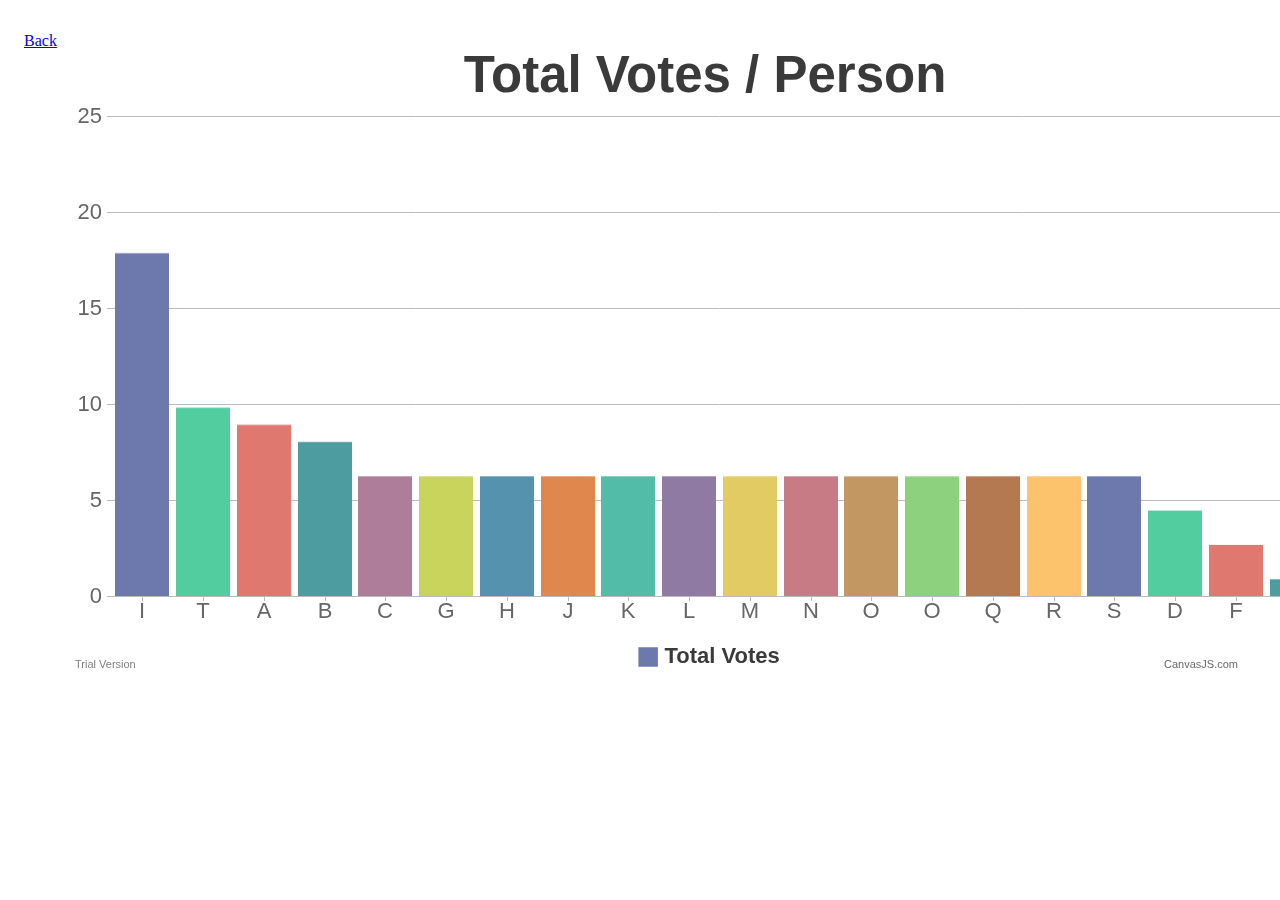
<file: stats.html>
<!DOCTYPE HTML>

<html>

<head>

  <meta charset="UTF-8" />

  <script src="assets/js/canvasjs.min.js"></script>

</head>

<script>

window.onload = function () {

function compareDataPointYAscend(dataPoint1, dataPoint2) {
		return dataPoint2.y - dataPoint1.y;
}

 
var chart = new CanvasJS.Chart("chartContainer", {
	animationEnabled: true,
	theme: "light2",
	title: {
		text: "Total Votes / Person"
	},
	axisX: {
		valueFormatString: "MMM"
	},
	axisY: {
		prefix: "",
		labelFormatter: addSymbols
	},
	toolTip: {
		shared: true
	},
	legend: {
		cursor: "pointer",
		itemclick: toggleDataSeries
	},
	data: [
	{
		type: "column",
		name: "Total Votes",
		showInLegend: true,
		xValueFormatString: "MMMM YYYY",
		yValueFormatString: "",
		dataPoints: [
			{ y: 10, label:"A"},
			{ y: 9,  label:"B"  },
			{ y: 7,  label:"C" },
			{ y: 5,  label:"D" },
			{ y: 1,  label:"E" },
			{ y: 3, label:"F" },
			{ y: 7,  label:"G" },
			{ y: 7,  label:"H" },
			{ y: 20,  label:"I" },
			{ y: 7,  label:"J" },
			{ y: 7,  label:"K" },
			{ y: 7,  label:"L" },
			{ y: 7,  label:"M" },
			{ y: 7,  label:"N" },
			{ y: 7,  label:"O" },
			{ y: 7,  label:"O" },
			{ y: 7,  label:"Q" },
			{ y: 7,  label:"R" },
			{ y: 7,  label:"S" },
			{ y: 11,  label:"T"}
		]
	}, 
	]
});

chart.options.data[0].dataPoints.sort(compareDataPointYAscend);
	
chart.render();

function addSymbols(e) {
	var suffixes = ["", "K", "M", "B"];
	var order = Math.max(Math.floor(Math.log(e.value) / Math.log(1000)), 0);

	if( order > suffixes.length - 1 )                	
		order = suffixes.length - 1 ;

	var suffix = suffixes[order];      
	return CanvasJS.formatNumber(e.value / Math.pow(1000, order)) + suffix;
}

function toggleDataSeries(e) {
	if (typeof (e.dataSeries.visible) === "undefined" || e.dataSeries.visible) {
		e.dataSeries.visible = false;
	} else {
		e.dataSeries.visible = true;
	}
	e.chart.render();
}

}
</script>

<body>

  <div style="padding: 1em; float: left; "> <a href="index.html">Back</a> </div>
 
  <div id="chartContainer" style=" height: 35em; max-width: 80em; padding: 2em; margin: 1em auto;  "></div> 
  
</body>

</html>
</file>
